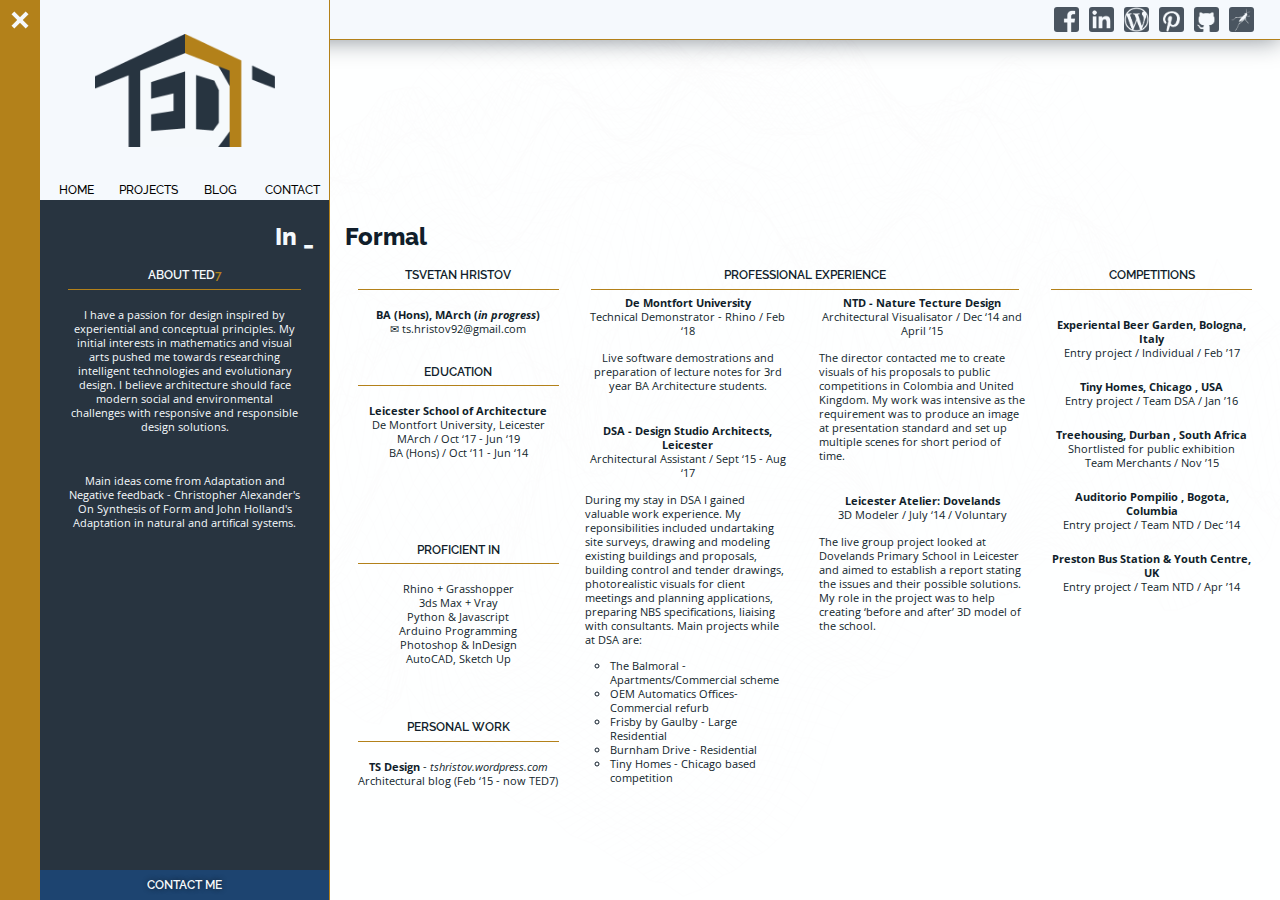
<file: about.html>
﻿<!DOCTYPE html>
<html>
    <head>
        <meta charset="utf-8">
        <title>TED7 - About </title>
        <meta name="viewport" content="width=device-width, initial-scale=1.0">
        <link rel="shortcut icon" href="assets/images/favicon.ico" type="image/x-icon">
        <link rel="icon" href="assets/images/favicon.ico" type="image/x-icon">
        <link href="https://fonts.googleapis.com/css?family=Open+Sans:300,400,400i,600,700,800|Raleway:300,400,500,600,700,800&amp;subset=cyrillic" rel="stylesheet">
        <link rel="stylesheet" href="common/css/style_general.css">
        <link rel="stylesheet" href="common/css/style_about.css">
<!--        <link rel="stylesheet" href="common/css/loading_screen.css">-->
<!--        <script src="common/scripts/toggleSideMenu.js"></script> <!--Embedded at the bottom-->
<!--        <script src="common/scripts/loader.js"></script>-->
    </head>
    <body>
<!--
        <div id="loadingScreen">
            <div id="loader"></div>
            <div id="loaderLogo"></div>
        </div>
-->
        <!-- === Start Page Header === -->
        <header id="header">
            <div id="header-content">
                <a href="index.html" id="logo-small">
                    <font color="#1D4470">ted</font><font color="#B3811A">7</font></a>
                <div id="headerNav">
                    <nav role="navigation" aria-label=”Main menu”>
                        <ul>
                            <li><a class="NavButton" href="index.html">Home</a></li>
                            <li><a class="NavButton" href="about.html">About</a></li>
                            <li><a class="NavButton" href="projects.html">Projects</a></li>
                            <li><a class="NavButton" href="blog.html">Blog</a></li>
                            <li><a class="NavButton" href="index.html#contact" >Contact</a></li>
                        </ul>
                    </nav>
                </div>
                
                <div id="follow-me-header-wrapper">
                    <a href="#"><div class="icon-small"></div></a>
                    <a href="#"><div class="icon-small"></div></a>
                    <a href="#"><div class="icon-small"></div></a>
                    <a href="#"><div class="icon-small"></div></a>
                    <a href="#"><div class="icon-small"></div></a>
                    <a href="#"><div class="icon-small"></div></a>
                </div>
                
                <div id="logo-large">
                    <a href="index.html" class="invisibleLink"></a>
                </div>
                
                <div id="sideBarNav">
                    <nav role="navigation" aria-label=”Main menu”>
                        <ul>
                            <li><a class="NavButton" href="index.html">Home</a></li>
                            <li><a class="NavButton" href="projects.html">Projects</a></li>
                            <li><a class="NavButton" href="blog.html">Blog</a></li>
                            <li><a class="NavButton" href="index.html#contact" >Contact</a></li>
                        </ul>
                    </nav>
                </div>
            </div> 
        </header>
        <!-- === End Page Header === -->
        
        <!-- === Start Main Content === -->
        <main id="main">
            <div id="main-content">
                <!--- === Sidebar button  === --->
                <div id="sidebar-button" class="sidebar-button" onclick="toggleSideMenu()">
                    <div id="nav-wrapper">
                        <div id="nav-icon" class="nav-icon">
                            <span></span>
                            <span></span>
                            <span></span>
                            <span></span>
                        </div>
                     </div>
                </div> 
                
                <!-- === About  === -->
                <section id="intro">
                    <!-- === Sidebar  === -->
                    <div id="intro-info" class="sidebar">
                        <div id="mobile-banner"></div>
                        
                        <div class="infoBar">
                            <h1 class="title mobile">About</h1>
                            <h1 class="title pc">In _</h1>
                            
                            <div class="tab profile">
                                <h2 class="sub-title">About TED<font color="#B3811A">7</font></h2>
                                <p class="body-text">I have a passion for design inspired by experiential and conceptual principles. My initial interests in mathematics and visual arts pushed me towards researching intelligent technologies and evolutionary design. I believe architecture should face modern social and environmental challenges with responsive and responsible design solutions.</p>
                                <p class="body-text">Main ideas come from Adaptation and Negative feedback - Christopher Alexander's On Synthesis of Form and John Holland's Adaptation in natural and artifical systems.</p>
                            </div>                           
                        </div> 
                        
                        <a href="index.html#contact" class="button-read-more pc">Contact me</a>
                    </div>
                    
                    <!-- === Content  === -->
                    <div id="cv" class="content">
                        <h1 class="title mobile">CV</h1>
                        <h1 class="title pc">Formal</h1>
                        
                        <div id="cv-info">
                            <section class="tab me">
                                <h2 class="sub-title">Tsvetan Hristov</h2>
                                <p class="body-text">
                                    <strong>BA (Hons), MArch (<i>in progress</i>)</strong><br>
                                    &#9993; ts.hristov92@gmail.com
                                </p>
                            </section>

                            <section class="tab education">
                                <h2 class="sub-title">Education</h2>
                                <p class="body-text">
                                    <strong>Leicester School of Architecture</strong><br>
                                    De Montfort University, Leicester<br>
                                    MArch / Oct ‘17 - Jun ‘19<br>
                                    BA (Hons) / Oct ‘11 - Jun ‘14<br>
                                </p>
                            </section>

                            <section class="tab proficiency">
                                <h2 class="sub-title">Proficient in</h2>
                                <ul class="body-text">
                                    <li>Rhino + Grasshopper</li>
                                    <li>3ds Max + Vray</li>
                                    <li>Python &amp; Javascript</li>
                                    <li>Arduino Programming</li>
                                    <li>Photoshop &amp; InDesign</li>
                                    <li>AutoCAD, Sketch Up</li>
                                </ul>
                            </section>

                            <section class="tab experience">
                                <h2 class="sub-title">Professional experience</h2>
                                <div id="xp-wrapper">
                                    <div id="dmu" class="subtab">
                                        <h3 class="body-text">
                                            <strong>De Montfort University</strong><br>
                                            Technical Demonstrator - Rhino / Feb ‘18 <br>
                                        </h3>
                                        <p class="body-text">
                                            Live software demostrations and preparation of lecture notes for 3rd year BA Architecture students. 
                                        </p>
                                    </div>
                                    
                                    <div id="dsa" class="subtab">
                                        <h3 class="body-text">
                                            <strong>DSA - Design Studio Architects, Leicester</strong><br>
                                            Architectural Assistant / Sept ‘15 - Aug ‘17<br>
                                        </h3>
                                        <p class="body-text">During my stay in DSA I gained valuable work experience. My reponsibilities included undartaking site surveys, drawing and modeling existing buildings and proposals, building control and tender drawings, photorealistic visuals for client meetings and planning applications, preparing NBS specifications, liaising with consultants. Main projects while at DSA are:<br>
                                        </p>
                                            <ul class="body-text">
                                                <li>The Balmoral - Apartments/Commercial scheme</li>
                                                <li>OEM Automatics Offices- Commercial refurb</li>
                                                <li>Frisby by Gaulby - Large Residential</li>
                                                <li>Burnham Drive - Residential</li>
                                                <li>Tiny Homes - Chicago based competition</li>
                                            </ul>
                                    </div>

                                    <div id="ntd" class="subtab">
                                        <h3 class="body-text">
                                            <strong>NTD - Nature Tecture Design</strong><br>
                                            Architectural Visualisator / Dec ‘14 and April ’15<br>
                                        </h3>
                                        <p class="body-text">
                                            The director contacted me to create visuals of his proposals to public competitions in Colombia and United Kingdom. My work was intensive as the requirement was to produce an image at presentation standard and set up multiple scenes for short period of time.
                                        </p>
                                    </div>

                                    <div id="la" class="subtab">
                                        <h3 class="body-text">
                                            <strong>Leicester Atelier: Dovelands</strong><br>
                                            3D Modeler / July ‘14 / Voluntary<br>
                                        </h3>
                                        <p class="body-text">
                                            The live group project looked at Dovelands Primary School in Leicester and aimed to establish a report stating the issues and their possible solutions. My role in the project was to help creating ‘before and after’ 3D model of the school.
                                        </p>
                                    </div>
                                </div>
                            </section>
                            
                            <section class="tab competitions">
                                <h2 class="sub-title">Competitions</h2>
                                
                                <ul class="body-text">
                                    <li><a href="#">
                                        <strong>Experiental Beer Garden, Bologna, Italy</strong></a><br>
                                        Entry project / Individual / Feb ’17<br>
                                    </li>
                                    
                                    <li><a href="#">
                                        <strong>Tiny Homes, Chicago , USA</strong></a><br>
                                        Entry project / Team DSA / Jan ’16<br>
                                    </li>
                                    
                                    <li><a href="#">
                                        <strong>Treehousing, Durban , South Africa</strong></a><br>
                                        Shortlisted for public exhibition<br>
                                        Team Merchants / Nov ’15<br>   
                                    </li>
                                
                                    <li><a href="#">
                                        <strong>Auditorio Pompilio , Bogota, Columbia</strong></a><br>
                                        Entry project / Team NTD / Dec ’14<br>
                                    </li>
                                
                                    <li><a href="#">
                                        <strong>Preston Bus Station &amp; Youth Centre, UK</strong></a><br>
                                        Entry project / Team NTD / Apr ’14<br>
                                    </li>
                                </ul>
                            </section>
                            
                            <section class="tab personal">
                                <h2 class="sub-title">Personal Work</h2>
                                <h3 class="body-text">
                                    <strong>TS Design </strong> -
                                    <a href="tshristov.wordpress.com"><i>tshristov.wordpress.com</i></a><br>
                                    Architectural blog  (Feb ‘15 - now TED7)<br> 
                                </h3>
<!--
                                <p class="body-text">
                                    I started an architectural blog to keep track of my progress, as I often work on variety of projects outside work like architectural competitions, algorithmic experiments and visualisations.  
                                </p>
-->
                            </section>
                        </div>
                    </div>
                </section>
                <a href="index.html#contact" class="button-read-more mobile">Contact me</a>

            </div>
        </main>
        <!-- === End Main Content === -->
        
        <!-- === Start Main Footer === -->
        <footer>
        </footer>
        <!--- === End Main Footer === --->
        
        <!-- === Additional Scripts === -->
        <script>
            function toggleSideMenu() {
                    "use strict";
                    document.getElementById("headerNav").classList.toggle("closed");
                    document.getElementById("sideBarNav").classList.toggle("closed");
                    document.getElementById("nav-icon").classList.toggle("closed");
                    document.getElementById("logo-large").classList.toggle("closed");
                    document.getElementById("intro-info").classList.toggle("closed");
                }
        </script>
    </body>
</html>
</file>
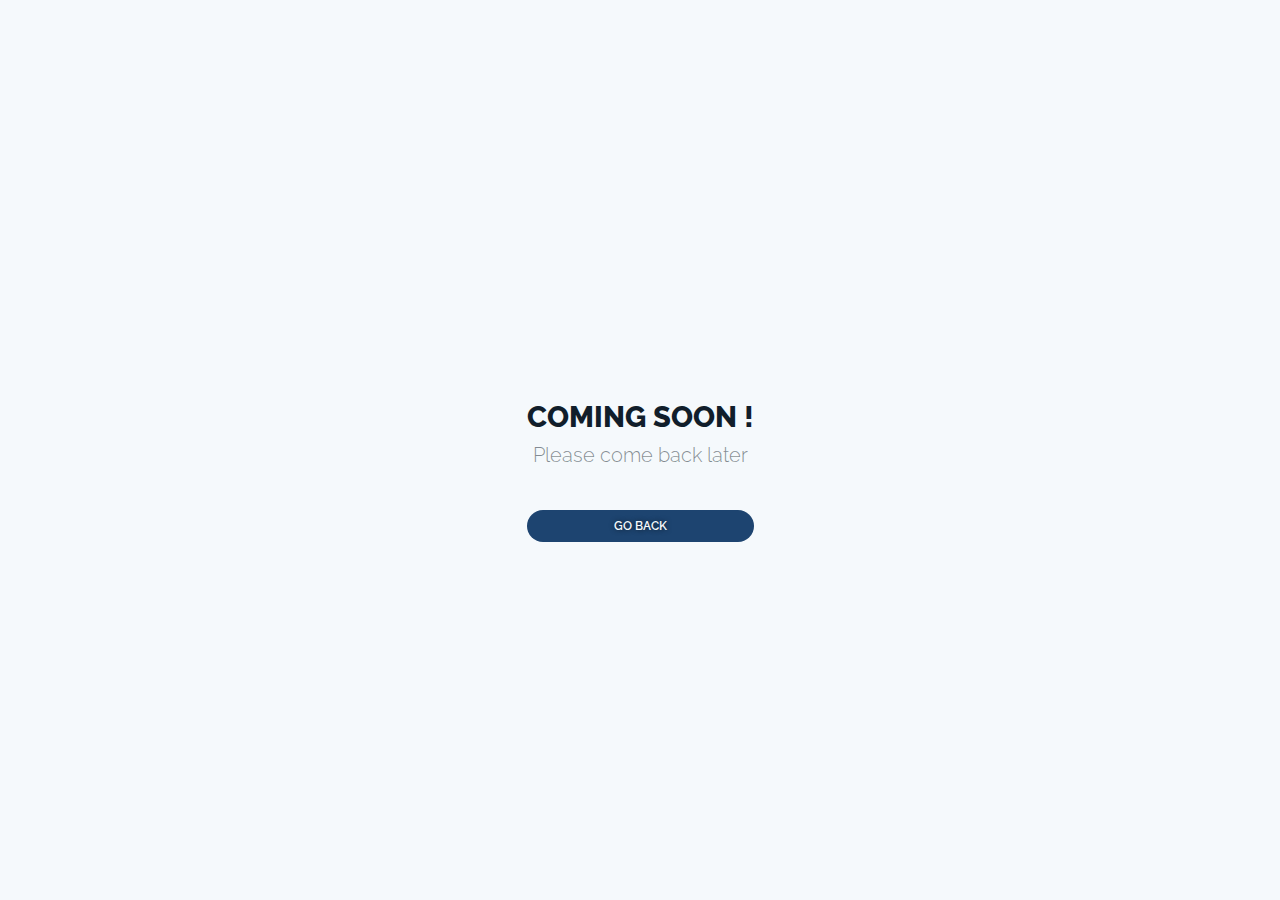
<file: wip.html>
<!DOCTYPE html>
<html>
    <head>
        <meta charset="utf-8">
        <title>TED7 - Coming Soon </title>
        <meta name="viewport" content="width=device-width, initial-scale=1.0">
        <link rel="shortcut icon" href="assets/images/favicon.ico" type="image/x-icon">
        <link rel="icon" href="assets/images/favicon.ico" type="image/x-icon">
        <link href="https://fonts.googleapis.com/css?family=Open+Sans:300,400,400i,600,700,800|Raleway:300,400,500,600,700,800&amp;subset=cyrillic" rel="stylesheet">
        <link rel="stylesheet" href="common/css/style_general.css">
        <link rel="stylesheet" href="common/css/style_csoon.css">
    </head>
    <body>

        <!-- === Start Main Content === -->
        <main id="main">
            <div>
                <p class="title"> Coming Soon !</p>
                
                <p class="sub-title">Please come back later</p>
                
                <button onclick="goBack()" class="button-read-more">Go Back</button>
            </div>   
        </main>
        
        <!-- === Additional Scripts === -->
        <script>
            function goBack() {
                window.history.back();
            }
        </script>
</file>
<file: common/css/style_about.css>
/*MY CODE*/ 
/* ===================== COLOUR CODES ===================== */
/*
ORANGE = #B3811A  rgba(179,129,26,1)
BRIGHTEST BLUE = #F5F9FC  rgba(245,249,252,1)
DARKEST BLUE = #111E2B   rgba(17,30,43,1) rgba(29,68,112,1) 
*/

/* ===================== TEXT STYLES ===================== */
/* === Mobile === */
/* Title */
.button-read-more {
    background-color: #B3811A;
}

.pc{
    display: none;
}

/* Links */
#cv a{
    text-decoration: none;
    color: #111E2B;
}

#dsa ul{
    display: inline-block;
    text-align: left;
    list-style-type:circle;
}

#dsa ul li{
    margin: 0 5vw;
}

.competitions ul li{
    padding: 10px 0;
}

/* === Laptop and tablet === */
@media only screen and (min-width: 800px) {
    .mobile{
        display: none;
    }
    
    .pc{
        display: block;
    }
    
    #cv a:hover{
        text-decoration: underline;
    }
    
    .button-read-more {
        background-color: rgba(29,68,112,1);
    }
    
    #dsa ul li{
        margin: 0 0 0 2vw;
    }
}

/* === Desktop === */
@media only screen and (min-width: 1600px){
    .body-text{
        line-height: 140%;
    }
    
    .competitions ul li{
        padding: 1vh;
    }
}

/* ========================= BACKGROUND ========================= */ 
/* === Mobile ===*/
body {
    background-color: #111E2B; 
}

/* === Tablet ===*/  
@media only screen and (min-width: 800px) {
    body {
        background: url(../../assets/images/Terrain1600.jpg);
        background-size: cover;
        background-attachment: fixed;
        background-blend-mode: screen;
        background-color: rgba(245,249,252,1); 
    }
}


/* === Desktop === */
@media only screen and (min-width: 1600px){
    body {
        background: url(../../assets/images/Terrain.jpg);
        background-size: cover;
        background-attachment: fixed;
        background-blend-mode: screen;
        background-color: rgba(245,249,252,0.9);     
    }
}

/* =========================  MAIN CONTENT =========================*/

/* ====================== MAIN CONTENT LAYOUT (GRID ) ======================*/
/* === Tablet ===*/ 
@media only screen and (min-width: 800px){
    #main-content{
        display:grid;
        grid-template-areas: 
            "sidebar-button intro";        
    }
}  

/* ==================== 1. SECTION ONE ====================*/
/* ==================== 1.1 BRIEF INTRO ====================*/
/* === Mobile preview === */   

#intro-info h2, #cv h2{
    border-bottom: 1px solid #B3811A;
    height: 5vh;
    max-height: 30px;
    margin: 10px 10% 0; 
}

#intro-info h2, #cv h2{
    border-bottom: 1px solid #B3811A;
}

/* === Laptop and tablet === */ 
@media only screen and (min-width: 800px) {
    #intro-info h2, #cv h2{
        display: flex;
        align-items: center;
        justify-content: center;
        height: 3vh;
        max-height: none;
        margin: 0 1vw; 
    }
    
    #intro-info .title{
        text-align: right;
    }
}

/* === Desktop === */
@media only screen and (min-width: 1600px){
    #intro-info h2, #cv h2{
        margin: 2vh 1vw 0; 
    } 
}


/* ==================== 1.2 CV ====================*/
#cv {
    background-color: #F5F9FC;
}

#cv .title , #cv .sub-title , #cv .body-text{
    color: #111E2B;
}

.subtab{
    margin: 2vh 10%;
    border-bottom: 1px dotted #B3811A;
}

.subtab .body-text{
    padding: 1vh 0;
}

/* === Laptop and tablet === */ 
@media only screen and (min-width: 800px) {
    #cv {
        background-color: transparent;
    }
    
    #cv .title{
        text-align: left;
    }
    
    #cv h2{
        border-bottom: 1px solid #B3811A;
    } 
    
    #dsa p, #ntd p, #la p, .personal p{
        text-align: left;
    } 

    .content{
        padding: 25vh 15px 0;
    }  
    
    #cv-info{
        height: 70vh;
        overflow-y: scroll;
        display: grid;
        grid-template-areas: 
            "me experience competitions"
            "education experience competitions"
            "proficiency experience ."
            "personal experience .";
        grid-template-columns: 1fr 2fr 1fr;
        grid-template-rows: 1fr 2fr 2fr 2fr;
        grid-column-gap: 0.5vw;
        position: relative;
    }
    
/*
    .tab{
        border: 1px solid; 
    }
*/
    
    .current{
        grid-area: me;
    }
    
    .education{
        grid-area: education;
    }
    
    .proficiency{
        grid-area: proficiency;
    }
    
    .experience{
        grid-area: experience;
    }

    .competitions{
        grid-area: competitions;
    }
    
    .personal{
        grid-area: personal;
    }
    
    #xp-wrapper{
        -webkit-column-count: 2; /* Chrome, Safari, Opera */
        -moz-column-count: 2; /* Firefox */
        column-count: 2;
    }
    
    .subtab{
        margin: 0 0 2vh;
        border-bottom: none;
    }

    .subtab .body-text{
        padding:.5vw;
    }
}

/* === Desktop === */
@media only screen and (min-width: 1600px){
    .content{
        padding: 25vh 0.75vw 0;
    }
    
    #cv-info{
        height: 58vh;
        overflow-y: hidden;
        display: grid;
        grid-template-areas: 
            "me experience competitions"
            "education experience competitions"
            "proficiency experience ."
            "personal experience .";
        grid-template-columns: 300px 2fr 1fr;
        grid-template-rows: 1fr 1fr 1fr 1fr ;
        grid-column-gap: 0.5vw;
        position: relative;
    }
    
    #dsa p, #ntd p, #la p, .personal p{
        text-align: justify;
    }
}

/* === 2K+ Wide Desktop === */
@media only screen and (min-width: 2400px){
    #cv-info{
        grid-template-columns: 15vw 3fr 2fr;
    }
    
}
</file>
<file: common/css/loading_screen.css>
/* ========================= LOADING SCREEN ========================= */ 
body {
    overflow: hidden; 
}

#loadingScreen{
    display: flex;
    position: absolute;
    right: 0;
    width: 100%;
    height: 100%;
    background-color: #F5F9FC; 
    z-index: 5;
    align-items: center;
    justify-content: center;
    opacity: 1;
}

#loader {
    display: block;
    border: 5px solid rgba(17,30,43,.1);
    border-radius: 50%;
    border-top: 5px solid #B3811A;
    border-bottom: 5px solid #B3811A;
    width: 10vw;
    min-width: 125px;
    height: 10vw;
    min-height: 125px;
    -webkit-animation: spin 3s linear infinite;
    animation: spin 3s linear infinite;
    z-index: 5;
}

@-webkit-keyframes spin {
    0% { -webkit-transform: rotate(0deg); }
    100% { -webkit-transform: rotate(360deg); }
}

@keyframes spin {
    0% { transform: rotate(0deg); }
    100% { transform: rotate(360deg); }
}


#loaderLogo{
    display: block;
    width: 7.5vw;
    min-width: 150px;
    height: 7.5vw;
    min-height: 150px;
    position: absolute;
    background: url(../../assets/images/tedseven-logo.png);
    background-color: #F5F9FD;
    background-size: 100px;
    background-position: center;
    background-repeat: no-repeat;
}

@media only screen and (min-width: 800px){
    #loaderLogo{
        background: url(../../assets/images/tedseven-logo.png);
        background-color: #F5F9FD;
        background-size: 7.5vw;
        background-position: center;
        background-repeat: no-repeat;
    }
}
</file>
<file: common/css/style_csoon.css>
/*MY CODE*/ 
/* ================ COLOUR CODES ================ */
/*
ORANGE = #B3811A  rgba(179,129,26,1)
BRIGHTEST BLUE = #F5F9FC  rgba(245,249,252,1)
DARKEST BLUE = #111E2B   rgba(17,30,43,1) rgba(29,68,112,1) 
*/

main{
    display: flex;
    position: absolute;
    right: 0;
    width: 100%;
    height: 100%; 
    align-items: center;
    justify-content: center;
}

main vid{
    display: block;
    position: relative;
}

.title {
    text-transform: uppercase;    
}

.sub-title {
    font-weight: 300;
    text-transform: none;
    color: rgba(245,249,252,0.75);
}

.button-read-more{
    top: 5vh;
    position: relative;
    width: 100%;
    border-radius: 10vw;
    border-width: inherit;
}

/* === Laptop and tablet === */
@media only screen and (min-width: 800px) {
    .title {
        font-size: 3.25vh;
        color: #111E2B;   
    }
    
    .sub-title {
        font-size: 2.25vh;
        line-height: 2.25vh;
        color: rgba(17,30,43,0.5);
    }
}

/* === Desktop === */
@media only screen and (min-width: 1600px) {
    .title {
        font-size: 7vh;
    }
    
    .sub-title {
        font-size: 5vh;
        line-height: 5vh;
    }
    
    .button-read-more{
        top: 10vh;
        cursor: pointer;
    }
}
</file>
<file: common/css/style_general.css>
/* 
html5doctor.com Reset Stylesheet
v1.6.1
Last Updated: 2010-09-17
Author: Richard Clark - http://richclarkdesign.com 
Twitter: @rich_clark
*/

html, body, div, span, object, iframe,
h1, h2, h3, h4, h5, h6, p, blockquote, pre,
abbr, address, cite, code,
del, dfn, em, img, ins, kbd, q, samp,
small, strong, sub, sup, var,
b, i,
dl, dt, dd, ol, ul, li,
fieldset, form, label, legend,
table, caption, tbody, tfoot, thead, tr, th, td,
article, aside, canvas, details, figcaption, figure, 
footer, header, hgroup, menu, nav, section, summary,
time, mark, audio, video {
    margin:0;
    padding:0;
    border:0;
    outline:0;
    font-size:100%;
    vertical-align:baseline;
    background:transparent;
}

body {
    line-height:1;
}

article,aside,details,figcaption,figure,
footer,header,hgroup,menu,nav,section { 
    display:block;
}

nav ul, ul {
    list-style:none;
}

blockquote, q {
    quotes:none;
}

blockquote:before, blockquote:after,
q:before, q:after {
    content:'';
    content:none;
}

a {
    margin:0;
    padding:0;
    font-size:100%;
    vertical-align:baseline;
    background:transparent;
    text-decoration: none;
}

/* change colours to suit your needs */
ins {
    background-color:#ff9;
    color:#000;
    text-decoration:none;
}

/* change colours to suit your needs */
mark {
    background-color:#ff9;
    color:#000; 
    font-style:italic;
    font-weight:bold;
}

del {
    text-decoration: line-through;
}

abbr[title], dfn[title] {
    border-bottom:1px dotted;
    cursor:help;
}

table {
    border-collapse:collapse;
    border-spacing:0;
}

/* change border colour to suit your needs */
hr {
    display:block;
    height:1px;
    border:0;   
    border-top:1px solid #cccccc;
    margin:1em 0;
    padding:0;
}

input, select, textarea  {
    vertical-align:middle;
    border: 0px solid transparent;
}

input:focus, textarea:focus  {
    border: 0px solid transparent;
    outline-width: 0;
}


/*MY CODE*/ 
/* ===================== COLOUR CODES ===================== */
/*
ORANGE = #B3811A  rgba(179,129,26,1)
BRIGHTEST BLUE = #F5F9FC  rgba(245,249,252,1)
DARKEST BLUE = #111E2B   rgba(17,30,43,1) rgba(29,68,112,1) 
*/


/* ========================= GLOBAL TEXT STYLES =========================*/

* {text-decoration: none;}

/* === Mobile ===*/ 

/* Navigation Menu */
nav ul li a {
    display: block;
    font-family: 'Raleway', sans-serif; 
    font-size: 11pt;
    text-transform: uppercase;
    font-weight: 500;
    color: #111E2B;
    padding: 0 2.5vw;   
}

/* Titles */
.title {
    display: block;
    font-family: 'Raleway', sans-serif; 
    font-weight: 800;
    font-size: 24pt;
    color: #F5F9FC;
    margin: 0 auto;
    text-align: center;
    padding: 100px 0 10px;
}

/* Sub-Titles */
.sub-title {
    display: block;
    font-family: 'Raleway', sans-serif;
    font-weight: 600;
    font-size: 16pt;
    line-height: 28pt;
    color: #F5F9FC;
    background: none;
    text-align: center;
    text-decoration: none;
}

/* Body text */
.body-text, .today {
    display: block;
    font-family: 'Open Sans', sans-serif;
    font-weight: 400;
    font-size: 10pt;
    line-height: 14pt;
    color: #F5F9FC;
    text-align: justify;
    padding: 10px 40px 16px; 
}

/* Button read more */
.button-read-more{
    display: block;
    font-family: 'Raleway', sans-serif;
    font-size: 14pt; 
    font-weight: 600;
    color: #F5F9FC;
    text-transform: uppercase;
    text-align: center;
    background-color: rgba(29,68,112,1); 
    padding: 15px 0;
    text-shadow: 0 0 5px #111E2B;
}

/* Project Name */
.name {
    display: text;
    font-family: 'Raleway', sans-serif; 
    font-weight: 600;
    font-size: 12pt;
    color: #F5F9FC;
    text-align: center;
    padding: 2px; 
    text-shadow: 0 0 10px #111E2B;
}

/* Project Info */
.info {
    display: block;
    font-family: 'Raleway', sans-serif; 
    font-weight: 400;
    font-size: 11pt;
    text-decoration: none;
    color: #F5F9FC;
    background: none;
    text-align: center;
    padding: 2px;  
    text-shadow: 0 0 5px #111E2B;
}

/* Blog date */
.today{
    color: #111E2B;
    display: block;
    text-align: center;
    padding: 2.5%;
    border-top: 1px solid #B3811A;
    border-bottom: 1px solid #B3811A;
}

/* Blog Citation */
.cite a{
    display: block;
    font-family: 'Open Sans', sans-serif;
    font-weight: 400;
    font-size: 9pt;
    line-height: 12pt;
    color: #111E2B;
    text-align: center;
    text-decoration: none;
    margin: 5%;   
}

/* Contact Input text */
input, textarea{
    font-family: 'Open Sans', sans-serif; 
    color: #111E2B;
    font-weight: 400;
    font-size: 10pt;
    line-height: 14pt; 
    text-align: left;    
}

::placeholder { /* Chrome, Firefox, Opera, Safari 10.1+ */
    color: rgba(245,249,252,0.7); 
}
:-ms-input-placeholder, :-ms-textarea-placeholder { /* Internet Explorer 10-11 */
    color: rgba(245,249,252,0.7);
}
::-ms-input-placeholder, ::-ms-textarea-placeholder { /* Microsoft Edge */
    color: rgba(245,249,252,0.7);
}


/* === Laptop and tablet === */
@media only screen and (min-width: 800px) { 
    /* Navigation Menu */
    nav ul li a {
        font-size: 75%;
        padding: 5px 0;
    }
    
    .title {
        font-size: 150%;
        padding: 0 0 1vw;
    }
    
    .sub-title {
        font-size: 75%;
        line-height: 150%;
        text-transform: uppercase;
    } 
    
    .body-text, .today {
        font-size: 70%;
        line-height: 125%;
        padding: 2vh 1vw 2.5vh;
        text-align: center;
    }
    
    .today {
        padding: 0.5vh;
    }

    .info {
        font-size: 75%;
    }
    
    .button-read-more{
        font-size: 75%; 
        padding: 1vh 0;
        width: 100%;
        position: absolute;
        left: 0;
        bottom: 0;
    }
    
    .button-read-more:hover{
        background-color: #B3811A;   
    }
    
    .button-read-more:active{
        background-color: #B3811A;   
    }
    
    input, textarea{
        font-size: 75%;
        line-height: 125%;
    }
    
}

/* === Desktop === */
@media only screen and (min-width: 1600px){
    nav ul li a {
        font-size: 90%;
    }
    
    .title {
        font-size: 400%;
        padding: 2.5vh 0;
    }
    
    .sub-title {
        font-size: 120%;
        line-height: 175%;
    }
    
    .body-text, .today, input, textarea {
        font-size: 90%;
        line-height: 125%;
        padding: .5vw;
    }
    
    .cite a{
        font-size: 90%;
        line-height: 150%;
    }
    
    .name{
        font-size: 250%;
        padding: 1vw 0;
    }

    .info {
        font-size: 125%;
/*        font-weight: 600;*/
    }
    
    .button-read-more{
        font-size: 120%;
        padding: 1.5vh 0;
        transition: .25s ease-in-out; 
    }
}


/* === 2K+ Wide Desktop === */
@media only screen and (min-width: 2400px){
    nav ul li a {
        font-size: 125%;
    }
    
    .title{
       font-size: 600%; 
    }
    
    .sub-title, .button-read-more, .info {
        font-size: 150%;
    } 

    .body-text, .today, input, textarea, .cite {
        font-size: 125%;
        line-height: 150%;
        padding: .5vw ;
    }
    
    .name{
        font-size: 350%;
        padding: .5vw 0;
    }  
}   


/* === 4K+ Wide Desktop === */
@media only screen and (min-width: 3600px){
    nav ul li a {
        font-size: 200%;
    }
    
    .title{
       font-size: 900%; 
    }
    
    .sub-title, .button-read-more, .info {
        font-size: 225%;
    }
    
    .body-text, .today, input, textarea, .cite {
        font-size: 180%;
        line-height: 150%;
        padding: .5vw ;
    }
    
    .name{
        font-size: 3.5rem;
        padding: .5vw 0;
    }   
}
/* ========================= GLOBAL ICON STYLES =========================*/
/* === Mobile ===*/
.icon-small{
    display: block;
    width: 25px;
    height: 25px;
    box-sizing: border-box;
    content: '';
    background-size: cover; /* use px or 'cover' to fill */
    background-repeat: no-repeat;
    background-position: center;
}
    
.icon-large{
    display: block;
    position: relative;
    width: 50px;
    height: 50px;
    content: '';
    background-size: 40px; /* use px or 'cover' to fill */
    background-repeat: no-repeat;
    background-position: center;    
} 

/* === Laptop and tablet === */
@media only screen and (min-width: 800px) { 
}

/* === Desktop === */
@media only screen and (min-width: 1600px){
    .icon-large{
        background-size: cover; /* use px or 'cover' to fill */  
    } 
}

/* === 2K+ Wide Desktop === */
@media only screen and (min-width: 2400px){
    .icon-small{
        width: 1.25vw;
        height: 1.25vw;
    }
    
    .icon-large{
        width: 2vw;
        height: 2vw;
        background-size: 2vw; /* use px or 'cover' to fill */   
    }
}  

/* ========================= BACKGROUND ========================= */ 
/* === Mobile ===*/
body {
    background-color: #111E2B; 
}

/* === Tablet ===*/  
@media only screen and (min-width: 800px) {
    body {
/*
        background: url(../../assets/images/Terrain1600.jpg);
        background-size: cover;
        background-attachment: fixed;   
*/
        background-color: rgba(245,249,252,1);
    }
}


/* === Desktop === */
@media only screen and (min-width: 1600px){
    body {
        background: url(../../assets/images/Terrain.jpg);
        background-size: cover;
        background-attachment: fixed;
        background-blend-mode: screen;
        background-color: rgba(245,249,252,0.9); 
    }
}
/* ========================= HEADER ========================= */
/* === Mobile ===*/
#header{
    display: block;
    background-color: #F5F9FC;
    width: 100vw;
    height: 39px;
    position: fixed;
    top: 0;
    border-bottom: 1px solid #B3811A;
    box-shadow: 0 2px 10px rgba(17,30,43,.75);
    z-index: 3;
}

#header-content { 
    height: 100%;
    margin: 0 auto;
    display: flex;
    align-items: center;
    justify-content: center;
    
}

/* === Tablet ===*/
@media only screen and (min-width: 800px) {
    #header { 
        background-color: rgba(244,248,253,0.9);
        box-shadow: 0 0 25px rgba(17,30,43,0.5);
    }  
    
    #header-content { 
        justify-content: inherit;
    }
}

/* === Desktop ===*/ 

/* === 2K+ Wide Desktop === */
@media only screen and (min-width: 2400px){
    #header{
        height: calc(2vw - 1px);
    }
}

/* ========================= LOGO SMALL ========================= */
/* === Mobile ===*/
#logo-small {
    font-family: 'Raleway', sans-serif; 
    font-size: 18pt;
    text-transform: uppercase;
    font-weight: 800;
}

/* === Tablet ===*/
@media only screen and (min-width: 800px){
    #logo-small {
        width: 10vw;
        max-width: 70px;
        height: 50%;
        position: relative;
        left: 4vw;
        border-right: 2px solid #B3811A;
        padding: 0 15px 0 25px;
    }
}

/* === Desktop === */
@media only screen and (min-width: 1600px){
    #logo-small {
        width: 70px;
        left: 40px;
    }
}

/* === 2K+ Wide Desktop === */
@media only screen and (min-width: 2400px){
    #logo-small{
        font-size: 2.5em;
        width: 3vw;
        max-width: none;
        left: 2vw;
    }
}


/* ========================= HEADER NAVIGATION MENU ========================= */
/* === Mobile ===*/
#headerNav {
        display: none;
}

/* === Tablet ===*/
@media only screen and (min-width: 800px) {
    #headerNav {
        display: inherit;
        width: 0px; /*grow effect*/
        position: relative;
        left: 5vw;
        overflow: hidden;
    }
    
    #headerNav.closed {
        width: inherit;
    }
    
    #headerNav nav ul {
        display: flex;
    }
    
    #headerNav nav ul li a {
        background-color: rgb(0, 0, 0, 0);
        padding: 4px 0px; 
        -webkit-transition: 1.0s; /* Chrome, Safari */
        -moz-transition: 1.0s; /*  Firefox */
        -o-transition: 1.0s; /*  Opera */
        transition: 1.0s;
    }
    
    #headerNav.closed nav ul li a {
        padding: 4px 1vw;
        -webkit-transition: .5s; /* Chrome, Safari */
        -moz-transition: .5s; /*  Firefox */
        -o-transition: .5s; /*  Opera */
        transition: .5s;
    }
    
    #headerNav.closed ul li a:hover {
        color: #F5F9FD;
        background-color: #B3811A;
    }
}

/* === Desktop === */
@media only screen and (min-width: 1600px){
    #headerNav {
        left: 50px;
    }
    
    #headerNav.closed nav ul li a {
        padding: 4px 0.5vw;
    }
}

/* === 2K+ Wide Desktop === */
@media only screen and (min-width: 2400px){
    #headerNav{
       left: 3vw; 
    }
}

/* ========================= FOLLOW ME ICONS SMALL ========================= */
/* === Mobile ===*/
#follow-me-header-small {
        display: none;
}
/* === Laptop and tablet === */
@media only screen and (min-width: 800px) {
    #follow-me-header-wrapper {
        display: flex;
        justify-content: space-between;
        width: 200px;
        position: absolute;
        right: 2vw;
    }
    
    #follow-me-header-wrapper a{
        display: inline-block;
        background-color:  #111E2B;
        opacity: 0.75;
        border-radius: 3px;
        -webkit-transition: .25s; /* Chrome, Safari */
        -moz-transition: .25s; /*  Firefox */
        -o-transition: .25s; /*  Opera */
        transition: .25s;   
    }

    #follow-me-header-wrapper a:hover{
        background-color: #B3811A;
        opacity: 1.0;
    }
    
    #follow-me-header-wrapper a:nth-child(1) .icon-small{
        background-image: url('../../assets/images/FacebookIcon.png')}
    #follow-me-header-wrapper a:nth-child(2) .icon-small{
        background-image: url('../../assets/images/LinkedinIcon.png')}
    #follow-me-header-wrapper a:nth-child(3) .icon-small{
        background-image: url('../../assets/images/WordpressIcon.png')}
    #follow-me-header-wrapper a:nth-child(4) .icon-small{
        background-image: url('../../assets/images/PinterestIcon.png')}
    #follow-me-header-wrapper a:nth-child(5) .icon-small{
        background-image: url('../../assets/images/GitHubIcon.png')}
    #follow-me-header-wrapper a:nth-child(6) .icon-small{
        background-image: url('../../assets/images/GrasshoopperIcon.png')}  
}

/* === Desktop === */
@media only screen and (min-width: 1600px){ 
    #follow-me-header-wrapper {
        right: 50px;
    }
}

/* === 2K+ Wide Desktop === */
@media only screen and (min-width: 2400px){
    #follow-me-header-wrapper {
        width: 10vw;
        right: 2.5vw;
    }
}


/* ==================== LOGO LARGE ====================*/
/* === Mobile preview === */
/* === Laptop and tablet === */
@media only screen and (min-width: 800px) {
    #logo-large{
        display: block;
        width: 289px;
        height: 20vh;
        position: fixed;
        top: 0;
        left: 40px;
        background: url(../../assets/images/tedseven-logo.png);
        background-color: #F5F9FD;
        background-size: 20vh;
        background-position: center;
        background-repeat: no-repeat;
        border-right: 1px solid #B3811A;
        transition: .25s ease-in-out; 
    }
    
    #logo-large.closed{
        width: 0px;
    }
}
/* === Desktop === */
@media only screen and (min-width: 1600px){  
    #logo-large{
        width: 359px;
    }
}

/* === 2K+ Wide Desktop === */
@media only screen and (min-width: 2400px){  
    #logo-large{
        height: 20vh;
        width: calc(20vw - 1px);
        background-size: 12vw;
        left: 2vw;
    }
}

/* ========================= SIDEBAR NAVIGATION MENU ========================= */
/* === Mobile ===*/
#sideBarNav {
    display: flex;
    align-items: center;
    justify-content: center;
    position: absolute;
    width: 100vw;
    height: 25px;
    top: 40px;
    left: 0px;
    overflow: hidden;
    background-color: #B3811A; 
    -webkit-transition: .25s ease-in-out; /* Chrome, Safari */
    -moz-transition: .25s ease-in-out; /*  Firefox */
    -o-transition: .25s ease-in-out; /*  Opera */
    transition: .25s ease-in-out;
    box-shadow: 0 3px 5px rgba(17,30,43,0.75);
}

#sideBarNav.closed {
    height: 0px;
}

#sideBarNav ul li a {
    color: #F5F9FD;
    background-color: #B3811A; 
}

#sideBarNav nav ul {
    display: flex;
}
    
/* === Tablet ===*/
@media only screen and (min-width: 800px) {
    #sideBarNav {
        width: 289px;
        height: 20px;
        top: 20vh;
        left: 40px;
        box-shadow: none;
        background-color: transparent;
        border-right: 1px solid #B3811A;
    }
    
    #sideBarNav.closed {
        width: 0px;
    }
    
    #sideBarNav nav {
        width: 100%;
    }
    
    #sideBarNav nav ul {
        display: flex;
        justify-content: space-around;
    }
    
    #sideBarNav ul li {
        flex: 1;
    }
    
    #sideBarNav .NavButton {
        text-align: center;
        color: inherit;
        border-bottom: 1px solid #B3811A;
        background-color: #F5F9FD; 
        -webkit-transition: .25s ; /* Chrome, Safari */
        -moz-transition: .25s; /*  Firefox */
        -o-transition: .25s; /*  Opera */
        transition: .25s;
    }
 
/* INSIDE smoothScroll.js */    
    #sideBarNav .NavButton:hover {
        color: #F5F9FD;
        background-color: #B3811A;   
    }
    
    #sideBarNav .NavButton:focus{
        color: #F5F9FD;
        background-color: #283440;
        border: 1px solid #B3811A;
        border-bottom: 0px solid #B3811A;
    }
   
}

/* === Desktop === */
@media only screen and (min-width: 1600px){  
    #sideBarNav {
        width: 359px;
        height: 25px;
        -webkit-transition: .25s ease-in-out; /* Chrome, Safari */
        -moz-transition: .25s ease-in-out; /*  Firefox */
        -o-transition: .25s ease-in-out; /*  Opera */
        transition: .25s ease-in-out;
    }
}

/* === 2K+ Wide Desktop === */
@media only screen and (min-width: 2400px){ 
    #sideBarNav {
        width: calc(20vw - 1px);
        height: 2.5vh;
        top: 20vh;
        left: 2vw;
        align-items:flex-end;
        background-color: #F5F9FD;
    }
}

/* ==================== HAMBURGER MENU ICON ====================*/
/* === Mobile ===*/ 
/* === Laptop and tablet === */ 
/* === Desktop === */
/* Hamburger Icon */
#nav-wrapper {
    position: fixed;
    top: 0;
    right: 0;
    background-color: #b3811a;
    width: 40px;
    height: 40px;  
}

.nav-icon {
    width: 20px;
    height: 20px;
    float: left;
    margin: 10px;
    -webkit-transform: rotate(0deg); /* Chrome, Safari 10.1+ */
    -moz-transform: rotate(0deg); /*  Firefox */
    -o-transform: rotate(0deg); /*  Opera */
    transform: rotate(0deg);
}

.nav-icon span {
    display: block;
    position: absolute;
    height: 4px;
    width: 100%;
    background: #f5f9fd;
    opacity: 1;
    left: 0;
    -webkit-transition: .25s ease-in-out; /* Chrome, Safari */
    -moz-transition: .25s ease-in-out; /*  Firefox */
    -o-transition: .25s ease-in-out; /*  Opera */
    transition: .25s ease-in-out;
}

.nav-icon span:nth-child(1) {
    top: 8px;
    width: 0%;
    left: 50%;
}

.nav-icon span:nth-child(2) {
    top: 8px;
    -webkit-transform: rotate(45deg); /* Chrome, Safari 10.1+ */
    -moz-transform: rotate(45deg); /*  Firefox */
    -o-transform: rotate(45deg); /*  Opera */
    transform: rotate(45deg);
}

.nav-icon span:nth-child(3) {
    top: 8px;
    -webkit-transform: rotate(-45deg); /* Chrome, Safari 10.1+ */
    -moz-transform: rotate(-45deg); /*  Firefox */
    -o-transform: rotate(-45deg); /*  Opera */
    transform: rotate(-45deg);
}

.nav-icon span:nth-child(4) {
    top: 8px;
    width: 0%;
    left: 50%;
}

.nav-icon.closed span {
    -webkit-transform: rotate(0deg); /* Chrome, Safari 10.1+ */
    -moz-transform: rotate(0deg); /*  Firefox */
    -o-transform: rotate(0deg); /*  Opera */
    transform: rotate(0deg);
    left: 0;
}

.nav-icon.closed span:nth-child(1) {
    top: 0px;
    width: 100%;
}

.nav-icon.closed span:nth-child(4) {
    top: 16px;
    width: 100%;
}

/* === Laptop and tablet === */ 
@media only screen and (min-width: 800px) {
    #nav-wrapper {
        right: inherit; 
    }
}

/* === 2K+ Wide Desktop === */
@media only screen and (min-width: 2400px){
    #nav-wrapper {
        width: 2vw;
        height: 2vw;  
    }
    
    .nav-icon {
        width: 1vw;
        height: 1vw;
        float: left;
        margin: 0.5vw;
    }
    
    .nav-icon span {
        height: 0.2vw;
    }
    
    .nav-icon span:nth-child(1), .nav-icon span:nth-child(2), .nav-icon span:nth-child(3), .nav-icon span:nth-child(4) {
        top: 0.4vw;
    }

    .nav-icon.closed span:nth-child(1) {
        top: 0px;
    }

    .nav-icon.closed span:nth-child(4) {
        top: 0.8vw;
    }
}

/* =========================  MAIN CONTENT =========================*/

/* ====================== MAIN CONTENT LAYOUT (GRID ) ======================*/
/* === Mobile ===*/ 
#sidebar-button{
    position: relative;
    z-index: 4;   
}

.infoBar{
    max-width: 450px;
    margin: 0 auto;
} 

/* === Tablet ===*/ 
@media only screen and (min-width: 800px){
    #main-content{
        display:grid;
        grid-template-columns: 40px auto;
        grid-template-rows: auto;
/* INSIDE INVIDIVIDUAL PAGE STYLE SHEET
        grid-template-areas: 
            "sidebar-button intro"
            "sidebar-button projects"
            "sidebar-button blog"
            "sidebar-button contact";   
*/
    }

    #sidebar-button{
        grid-area: sidebar-button;
        width: 100%;
        height: 100%;
        background-color: rgba(17,30,43,1);
        position: relative;
        cursor: pointer;
        z-index: 3;
        -webkit-transition: .25s ease-in-out; /* Chrome, Safari */
        -moz-transition: .25s ease-in-out; /*  Firefox */
        -o-transition: .25s ease-in-out; /*  Opera */
        transition: .25s ease-in-out;
    }
    
    #sidebar-button:hover {
        background-color: #B3811A;
    }

    #intro{
        grid-area: intro;
        display: flex;
    }

    #projects{
        grid-area: projects;
        display: flex;
    }
    
    #blog{
        grid-area: blog;
        display: flex;
    }
    
    #contact{
        grid-area: contact;
        display: flex;
    }

    .sidebar{
        width: 289px;
        max-height: 100vh;
        z-index: 2;
        position: relative;
        background-color: rgba(17,30,43,0.9);
        border-right: 1px solid #B3811A;
        overflow: hidden;
        -webkit-transition: .25s ease-in-out; /* Chrome, Safari */
        -moz-transition: .25s ease-in-out; /*  Firefox */
        -o-transition: .25s ease-in-out; /*  Opera */
        transition: .25s ease-in-out; 
    }

    .sidebar.closed{
        width: 0px;
        padding: 0;
    }

    .content{
        flex: 1;
        -webkit-transition: .25s ease-in-out; /* Chrome, Safari */
        -moz-transition: .25s ease-in-out; /*  Firefox */
        -o-transition: .25s ease-in-out; /*  Opera */
        transition: .25s ease-in-out;
    }
    
    .infoBar{
        max-width: none;
        margin: none;
        height: 100vh;
        max-height: 50vw;
        padding: 25vh 15px calc((15px*2) + 18px);
    }   
}  

 /* === Desktop  ===*/ 
@media only screen and (min-width: 1600px){
    .sidebar{
        width: 359px;   
    }
}
    
/* === 2K+ Wide Desktop  ===*/ 
@media only screen and (min-width: 2400px){
    #main-content{
        grid-template-columns: 2vw auto;
    }
    
    .sidebar{
        width: calc(20vw - 1px);
    }
    
    .infoBar{
        max-width: 17.5vw;
        padding: 25vh 0 0;
    }
}
</file>
